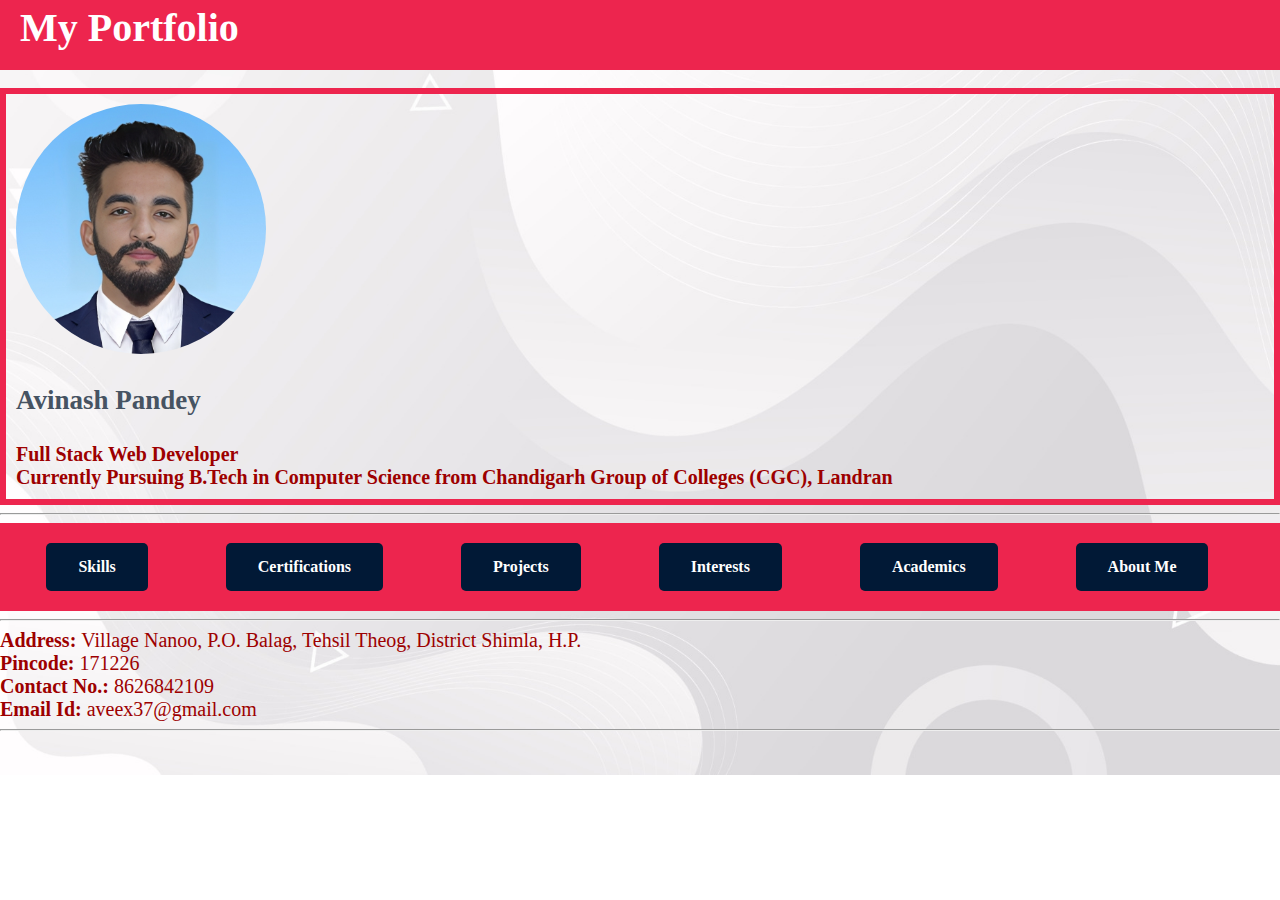
<file: index.html>
<!DOCTYPE html>
<html lang="en">
<head>
    <meta charset="UTF-8">
    <meta name="viewport" content="width=device-width, initial-scale=1.0">
    <title>Document</title>
    <link rel="stylesheet" href="style.css">
</head>
<div class="navbar">  <H1>My Portfolio</H1> </div>
<body>
  <br/>
    <div class="pjikl" >
    <img class="circular-image" src="Picsart_23-01-14_23-47-25-650.jpg" alt="Profile Image">
    <p>Avinash Pandey</p> 
    <p2> <b> Full Stack Web Developer</b></p2>
    <br/>
    <p2> <b> Currently Pursuing B.Tech in Computer Science from Chandigarh Group of Colleges (CGC), Landran</b></p2>
    </div>

    <hr> </hr>
    <div2 class="button-container">
        <button> <a href="http://127.0.0.1:5500/Portfolio/skills.html"> Skills 
        </a></button>
        <button> <a href="http://127.0.0.1:5500/Portfolio/certifications.html"> Certifications
        </a></button>
        <button> <a href="http://127.0.0.1:5500/Portfolio/projects.html"> Projects
        </a></button>
        <button> <a href="http://127.0.0.1:5500/Portfolio/Interests.html"> Interests
        </a></button>
        <button> <a href="http://127.0.0.1:5500/Portfolio/academics.html">Academics </a></button>
        <button> <a href="http://127.0.0.1:5500/Portfolio/aboutme.html"> About Me 
        </a> </button>
        
    </div2>
    <hr/>
    <div> <p2> <b>Address: </b> Village Nanoo, P.O. Balag, Tehsil Theog, District Shimla, H.P. </p2> </div>
    <div> <p2> <b>Pincode:</b> 171226 </p2> </div>
     <div> <p2> <b>Contact No.: </b> 8626842109  </p2> </div>
     <div> <p2> <b>Email Id:</b> aveex37@gmail.com </p2> </div>
    <hr> </hr>
    

    <br> </br>

    <script>
        const toggleDarkMode = () => {
          document.body.classList.toggle('dark-mode');
        };
      
        // Add a button or any trigger element for toggling dark mode
        document.getElementById('dark-mode-toggle').addEventListener('click', toggleDarkMode);
      </script>

<script>
    document.querySelectorAll('a[href^="#"]').forEach(anchor => {
      anchor.addEventListener('click', function (e) {
        e.preventDefault();
  
        document.querySelector(this.getAttribute('href')).scrollIntoView({
          behavior: 'smooth'
        });
      });
    });
  </script>

</body>
</html>
</file>
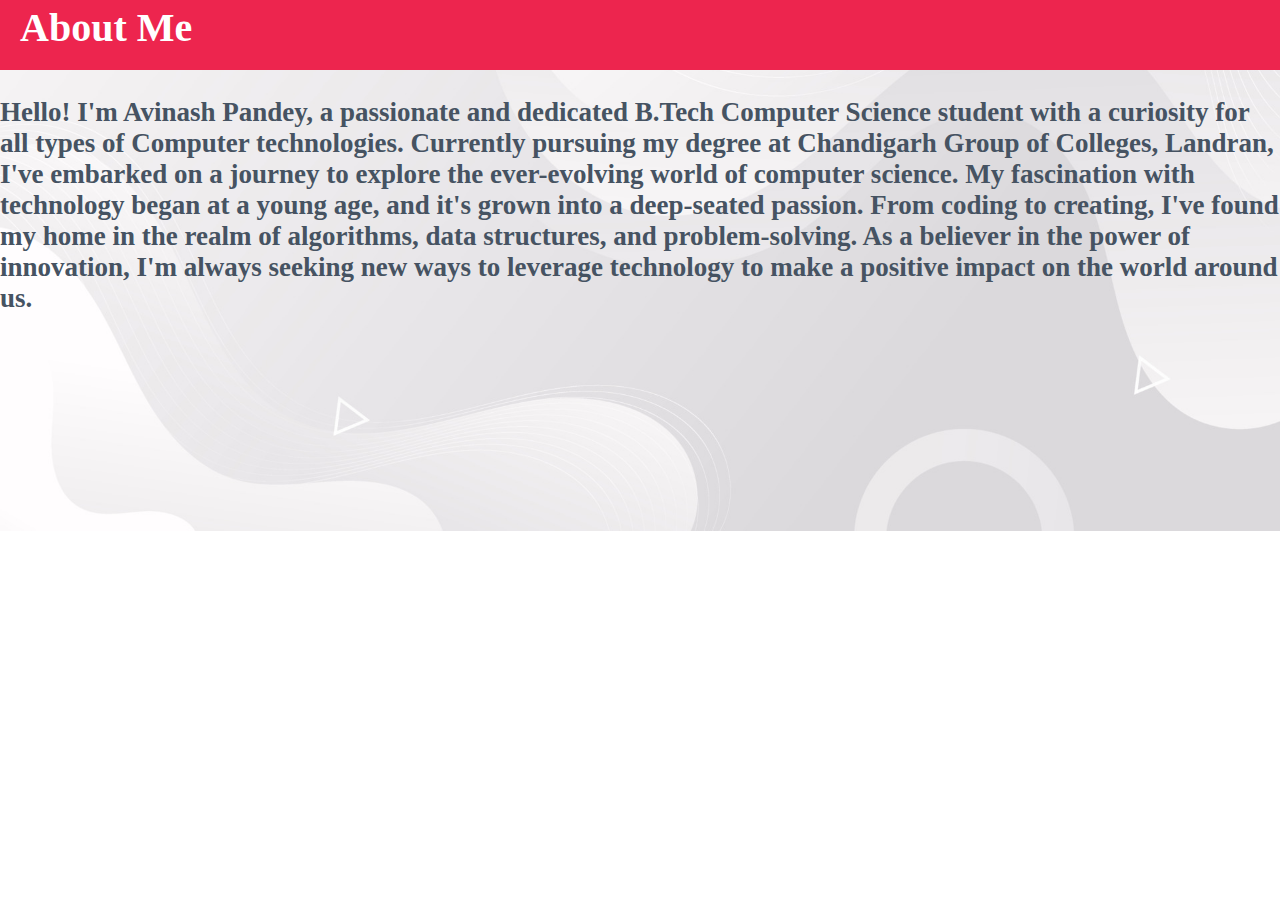
<file: aboutme.html>
<!DOCTYPE html>
<html lang="en">
<head>
    <meta charset="UTF-8">
    <meta name="viewport" content="width=device-width, initial-scale=1.0">
    <title>Document</title>
    <link rel="stylesheet" href="style.css">
</head>
<div class="navbar">  <H1>About Me</H1> </div>

<body>
<p> Hello! I'm Avinash Pandey, a passionate and dedicated B.Tech Computer Science student with a curiosity for all types of Computer technologies. Currently pursuing my degree at Chandigarh Group of Colleges, Landran, I've embarked on a journey to explore the ever-evolving world of computer science.

    My fascination with technology began at a young age, and it's grown into a deep-seated passion. From coding to creating, I've found my home in the realm of algorithms, data structures, and problem-solving. As a believer in the power of innovation, I'm always seeking new ways to leverage technology to make a positive impact on the world around us.</p>
</body>
</html>
</file>
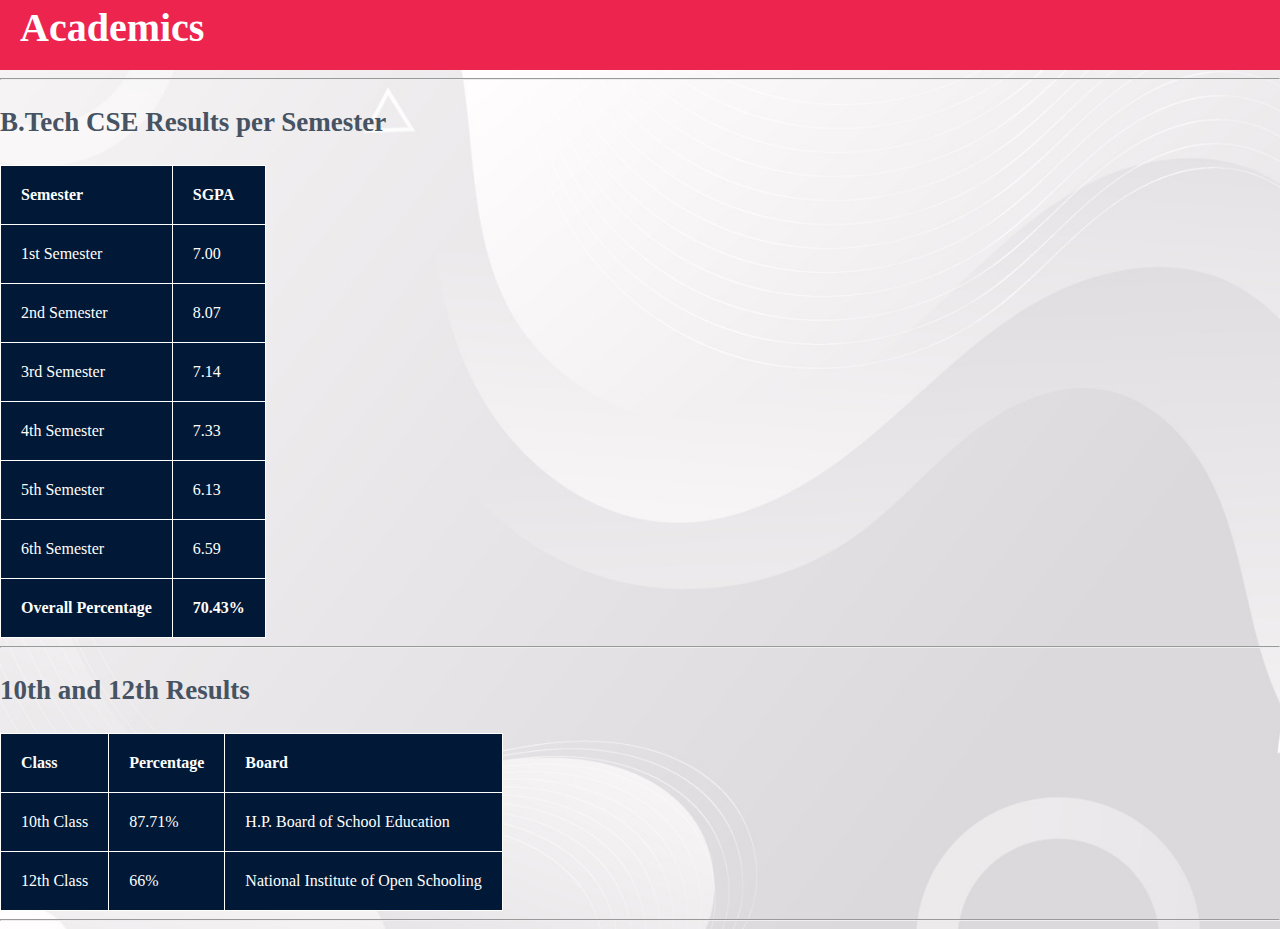
<file: academics.html>
<!DOCTYPE html>
<html lang="en">
<head>
    <meta charset="UTF-8">
    <meta name="viewport" content="width=device-width, initial-scale=1.0">
    <title>Document</title>
    <link rel="stylesheet" href="style.css">
</head>
<body>
    <div class="navbar"> <H1>Academics</H1> 
    </div>
    <hr> </hr>
    <P> B.Tech CSE Results per Semester </P>

    <table>
      <tr>
        <th>Semester</th>
        <th>SGPA</th>
      </tr>
      <tr>
        <td>1st Semester</td>
        <td>7.00</td>
      </tr>
      <tr>
        <td>2nd Semester</td>
        <td>8.07</td>
      </tr>
      <tr>
          <td>3rd Semester</td>
          <td>7.14</td>
        </tr>
        <tr>
          <td>4th Semester</td>
          <td>7.33</td>
        </tr>
        <tr>
          <td>5th Semester</td>
          <td>6.13</td>
        </tr>
        <tr>
          <td>6th Semester</td>
          <td>6.59</td>
        </tr>
        <tr>
          <td> <b> Overall Percentage </b></td>
          <td> <b> 70.43% </b> </td>
        </tr>
    </table>
    

      <hr> </hr>
      
      <P> 10th and 12th Results </P>
    <table>
        <tr>
          <th>Class</th>
          <th>Percentage</th>
          <th>Board</th>
        </tr>
        <tr>
          <td>10th Class</td>
          <td>87.71% </td>
          <td>H.P. Board of School Education</td>
        </tr>
        <tr>
          <td>12th Class</td>
          <td>66% </td>
          <td>National Institute of Open Schooling</td>
        </tr>
      </table>
      <hr> </hr>
</body>

</html>
</file>
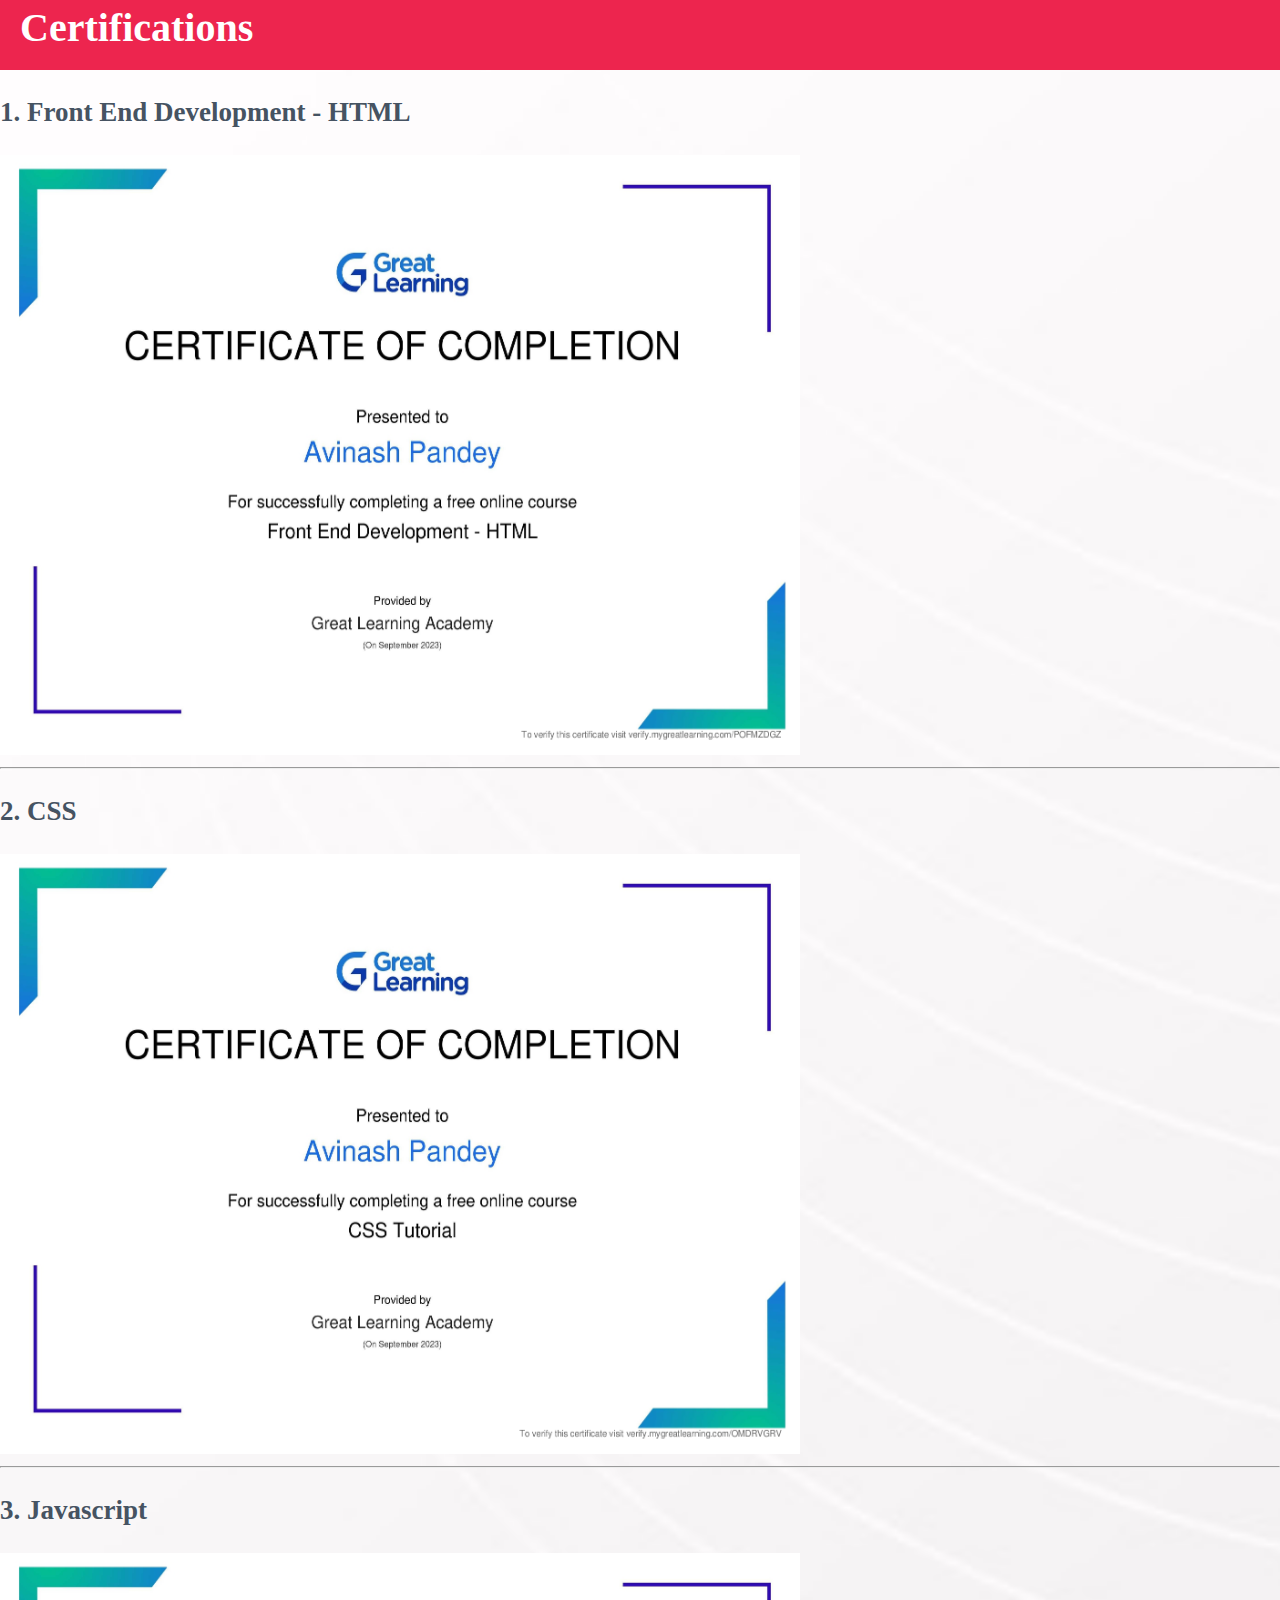
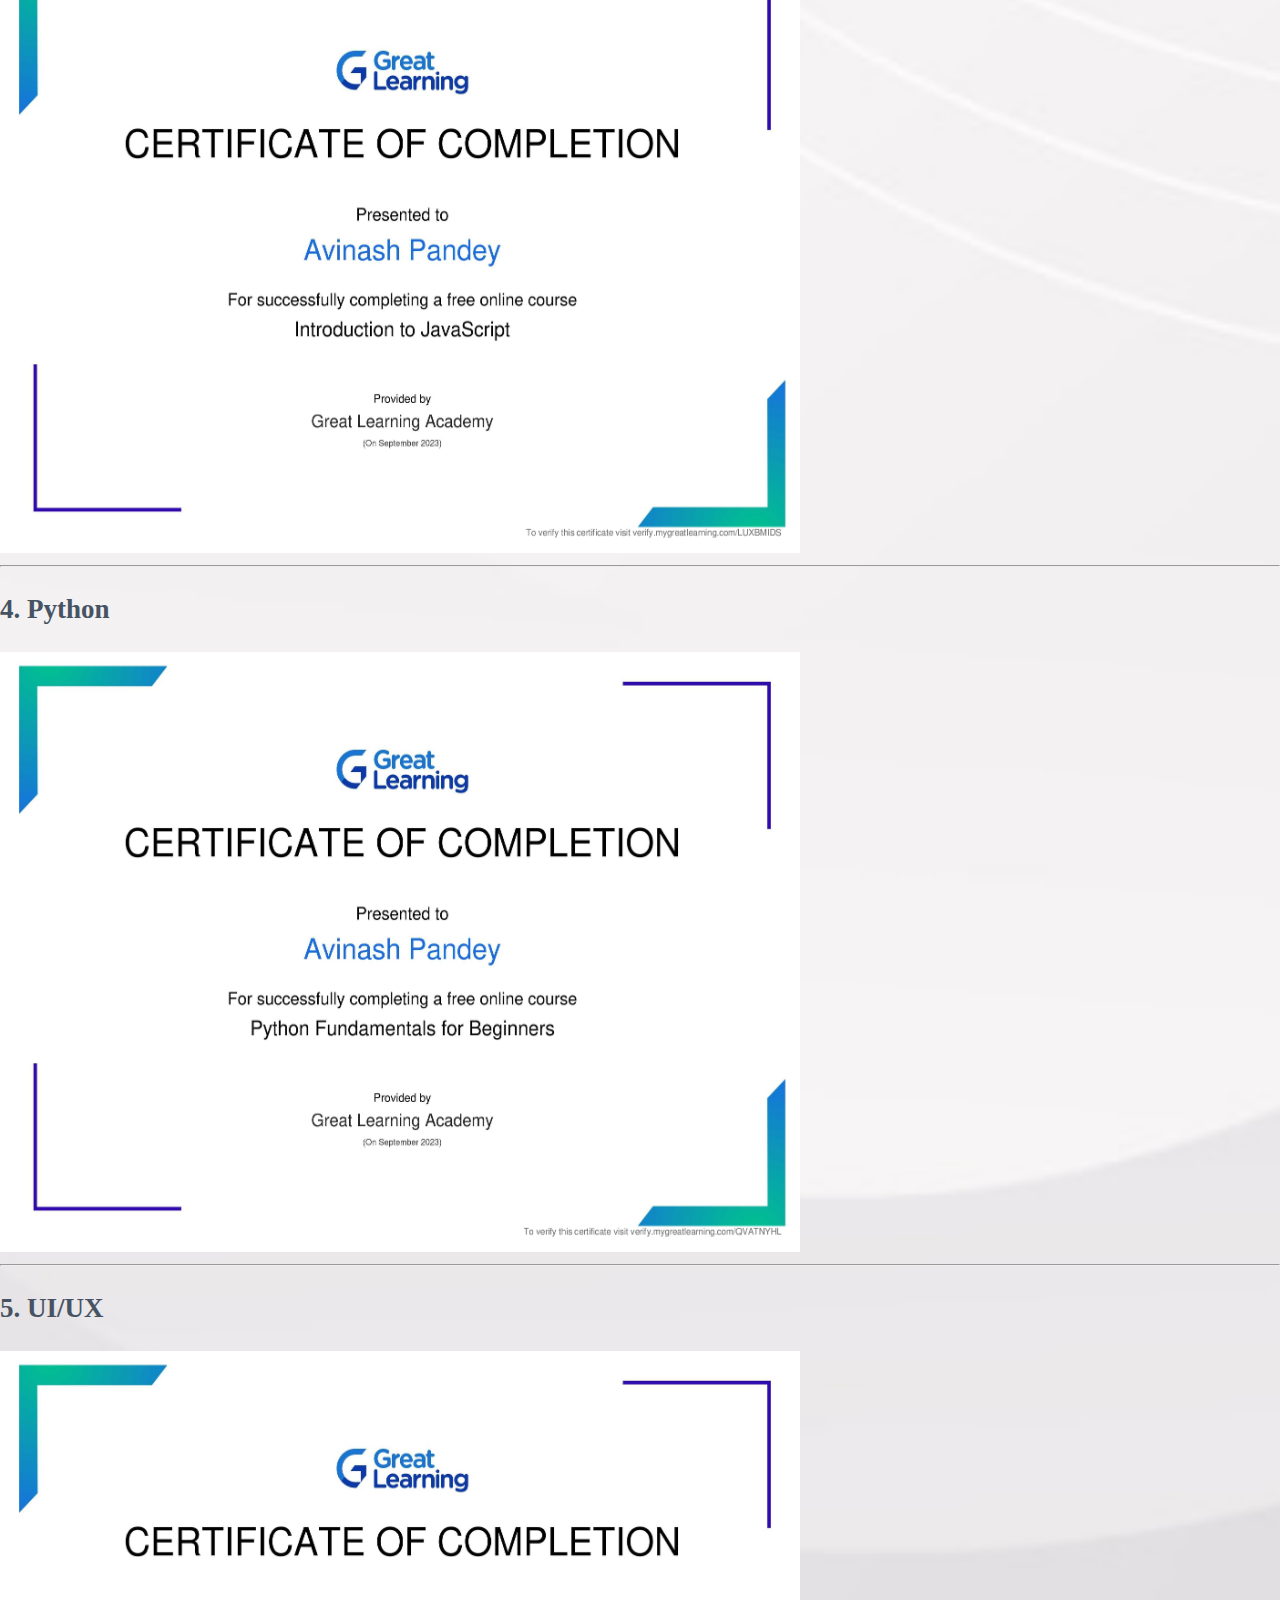
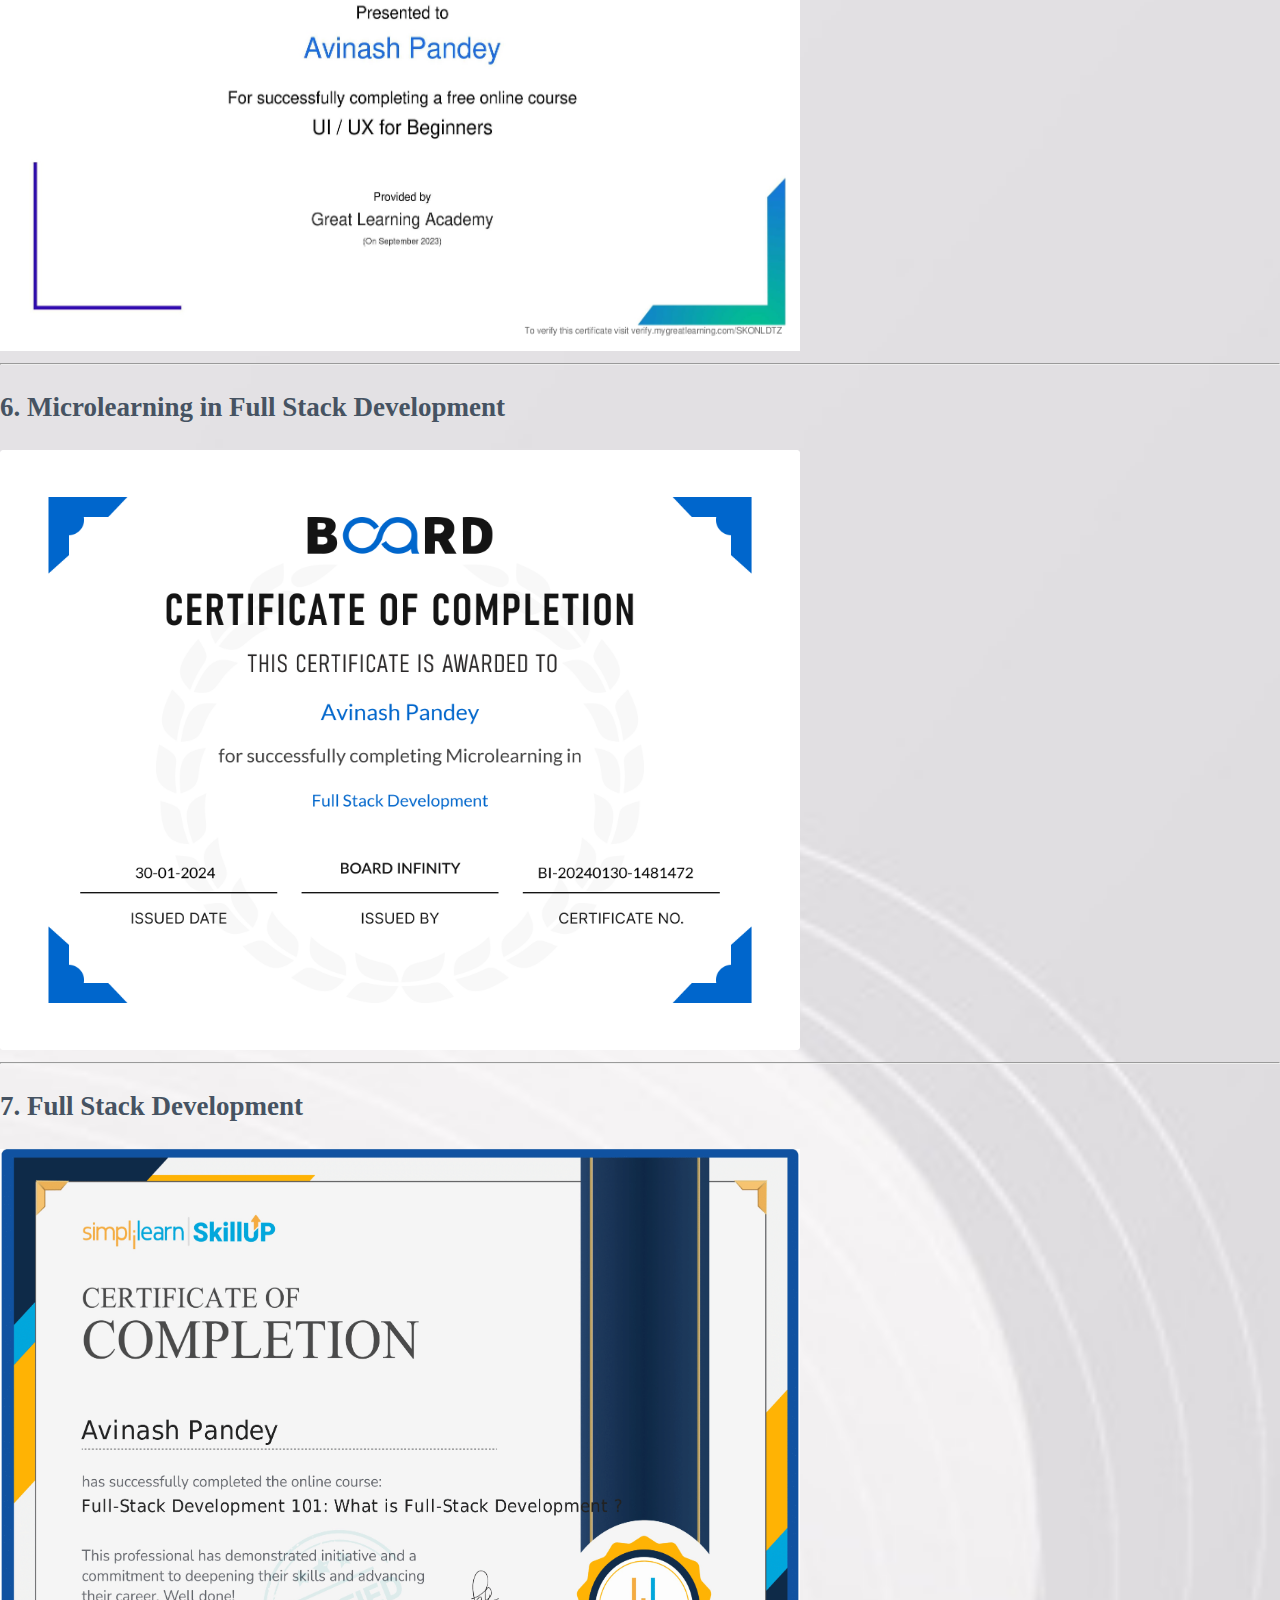
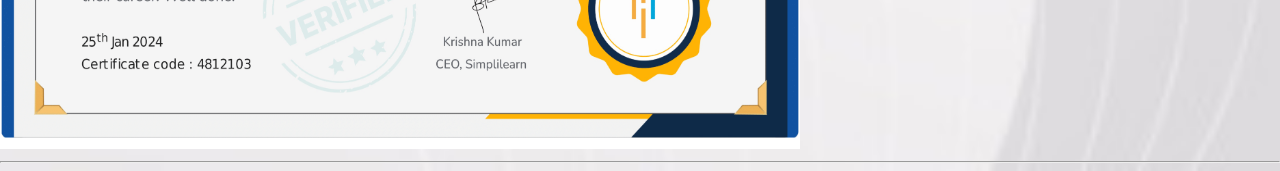
<file: certifications.html>
<!DOCTYPE html>
<html lang="en">
<head>
    <meta charset="UTF-8">
    <meta name="viewport" content="width=device-width, initial-scale=1.0">
    <title>Document</title>
    <link rel="stylesheet" href="style.css">
</head>
<div class="navbar">  <H1>Certifications</H1> </div>
<body>
<P>1. Front End Development - HTML</P>
<img src="course1.jpg" alt="HTML Certificate" height="600px" width="800px">
<hr>
<P>2. CSS </P>
<img src="csscerificate.jpg" alt="HTML Certificate" height="600px" width="800px">
<hr>
<P>3. Javascript </P>
<img src="javascript.jpg" alt="HTML Certificate" height="600px" width="800px">
<hr>
<P>4. Python</P>
<img src="pythonjpg.jpg" alt="HTML Certificate" height="600px" width="800px">
<hr>
<P>5. UI/UX </P>
<img src="uiuxjpg.jpg" alt="HTML Certificate" height="600px" width="800px">
<hr>
<P>6. Microlearning in Full Stack Development</P>
<img src="CERT.png" alt="HTML Certificate" height="600px" width="800px">
<hr>
<P>7. Full Stack Development</P>
<img src="CERT2.png" alt="HTML Certificate" height="600px" width="800px">
<hr>

</body>
</html>
</file>
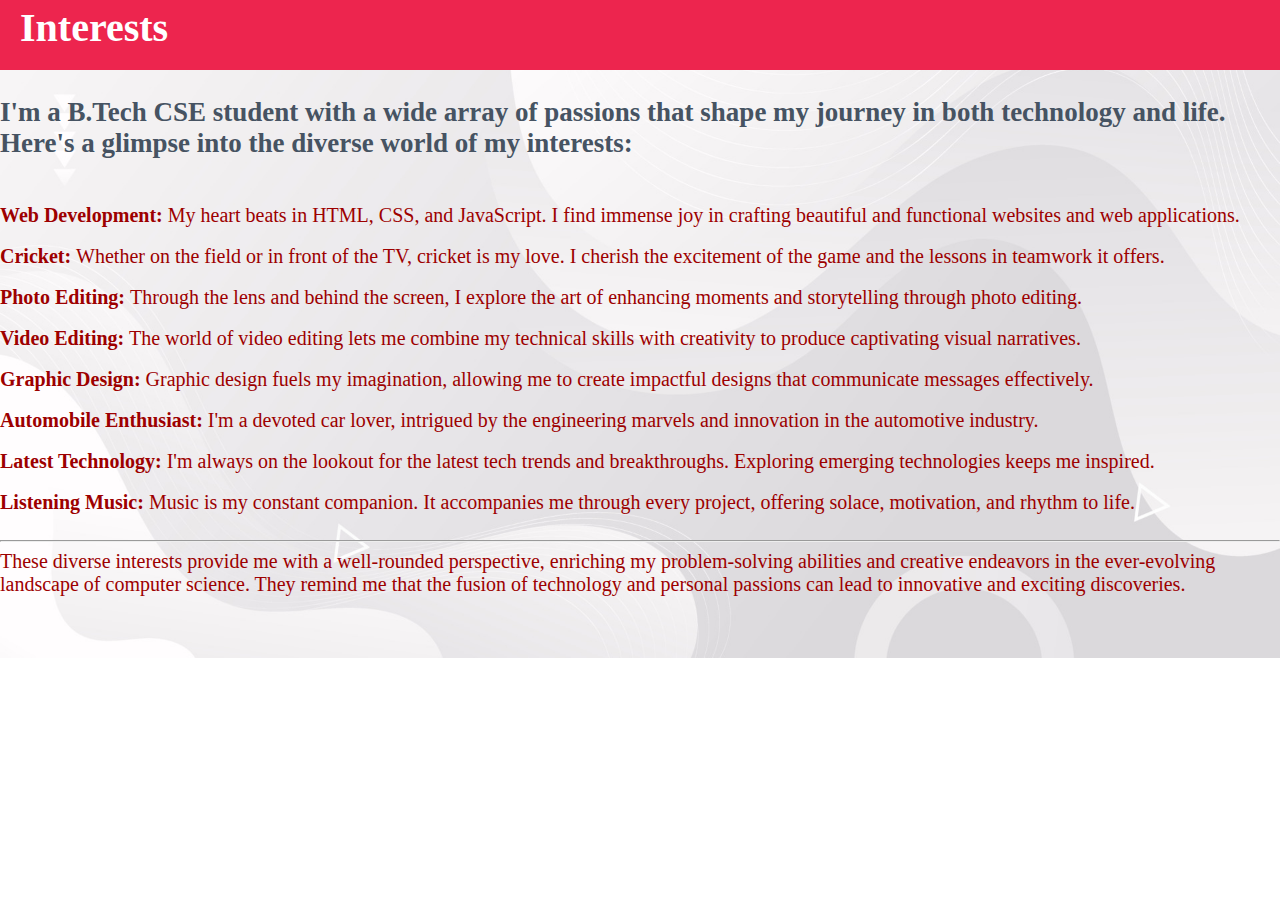
<file: Interests.html>
<!DOCTYPE html>
<html lang="en">
<head>
    <meta charset="UTF-8">
    <meta name="viewport" content="width=device-width, initial-scale=1.0">
    <title>Document</title>
    <link rel="stylesheet" href="style.css">
</head>
<div class="navbar">  <H1>Interests</H1> </div>

<body>
<p> I'm a B.Tech CSE student with a wide array of passions that shape my journey in both technology and life. Here's a glimpse into the diverse world of my interests:</p>
</br>
<div> <p2> <b> Web Development: </b> My heart beats in HTML, CSS, and JavaScript. I find immense joy in crafting beautiful and functional websites and web applications. </p2> </div>
</br>
<div> <p2> <b>    Cricket: </b> Whether on the field or in front of the TV, cricket is my love. I cherish the excitement of the game and the lessons in teamwork it offers. </p2> </div>
</br>   
<div> <p2> <b>    Photo Editing: </b> Through the lens and behind the screen, I explore the art of enhancing moments and storytelling through photo editing.   </p2> </div>
</br>   
<div> <p2> <b>   Video Editing:</b> The world of video editing lets me combine my technical skills with creativity to produce captivating visual narratives.  </p2> </div>
</br>    
<div> <p2> <b>   Graphic Design:</b> Graphic design fuels my imagination, allowing me to create impactful designs that communicate messages effectively. </p2> </div>
</br>    
<div> <p2> <b>    Automobile Enthusiast:</b> I'm a devoted car lover, intrigued by the engineering marvels and innovation in the automotive industry.          </p2> </div>
</br>    
<div> <p2> <b> Latest Technology:</b> I'm always on the lookout for the latest tech trends and breakthroughs. Exploring emerging technologies keeps me inspired. </p2> </div>
</br>    
<div> <p2> <b>   Listening Music: </b>Music is my constant companion. It accompanies me through every project, offering solace, motivation, and rhythm to life. </p2> </div>
</br>
<hr/>   
    <p2>These diverse interests provide me with a well-rounded perspective, enriching my problem-solving abilities and creative endeavors in the ever-evolving landscape of computer science. They remind me that the fusion of technology and personal passions can lead to innovative and exciting discoveries. </p2>
    
    
</body>
</html>
</file>
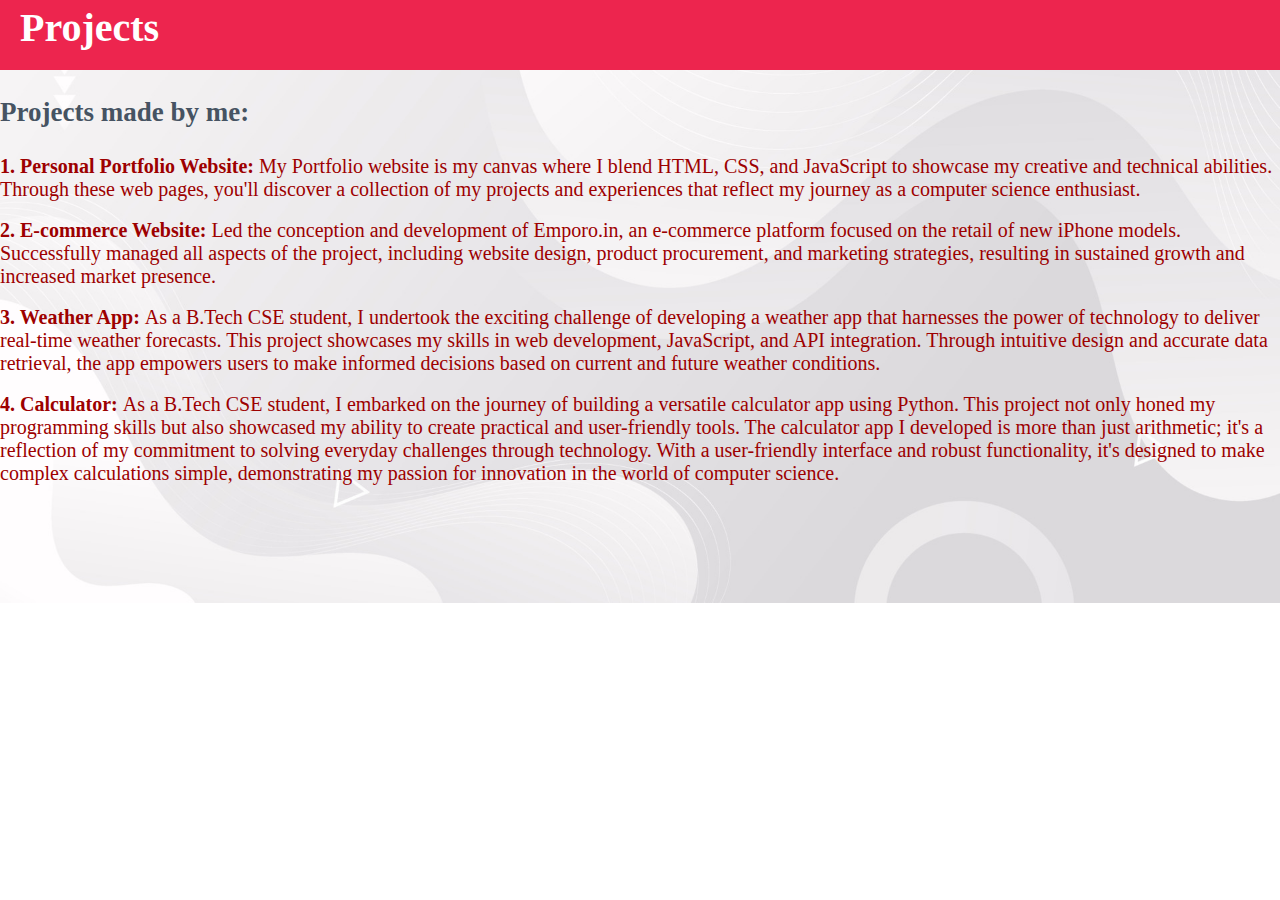
<file: projects.html>
<!DOCTYPE html>
<html lang="en">
<head>
    <meta charset="UTF-8">
    <meta name="viewport" content="width=device-width, initial-scale=1.0">
    <title>Document</title>
    <link rel="stylesheet" href="style.css">
</head>
<div class="navbar">  <H1>Projects</H1> </div>

<body>
<p> Projects made by me:</p>
<div> <p2> <b> 1. Personal Portfolio Website: </b>  My Portfolio website is my canvas where I blend HTML, CSS, and JavaScript to showcase my creative and technical abilities. Through these web pages, you'll discover a collection of my projects and experiences that reflect my journey as a computer science enthusiast.</p2> </div>
<br/>

<div> <p2> <b> 2. E-commerce Website: </b>  Led the conception and development of Emporo.in, an e-commerce platform focused on the retail of new iPhone models. Successfully managed all aspects of the project, including website design, product procurement, and marketing strategies, resulting in sustained growth and increased market presence. </p2> </div>
<br/>

<div> <p2> <b> 3. Weather App: </b> As a B.Tech CSE student, I undertook the exciting challenge of developing a weather app that harnesses the power of technology to deliver real-time weather forecasts. This project showcases my skills in web development, JavaScript, and API integration. Through intuitive design and accurate data retrieval, the app empowers users to make informed decisions based on current and future weather conditions. </p2> </div>
<br/>

<div> <p2> <b> 4. Calculator: </b> As a B.Tech CSE student, I embarked on the journey of building a versatile calculator app using Python. This project not only honed my programming skills but also showcased my ability to create practical and user-friendly tools. The calculator app I developed is more than just arithmetic; it's a reflection of my commitment to solving everyday challenges through technology. With a user-friendly interface and robust functionality, it's designed to make complex calculations simple, demonstrating my passion for innovation in the world of computer science.  </p2> </div>
    
</body>
</html>
</file>
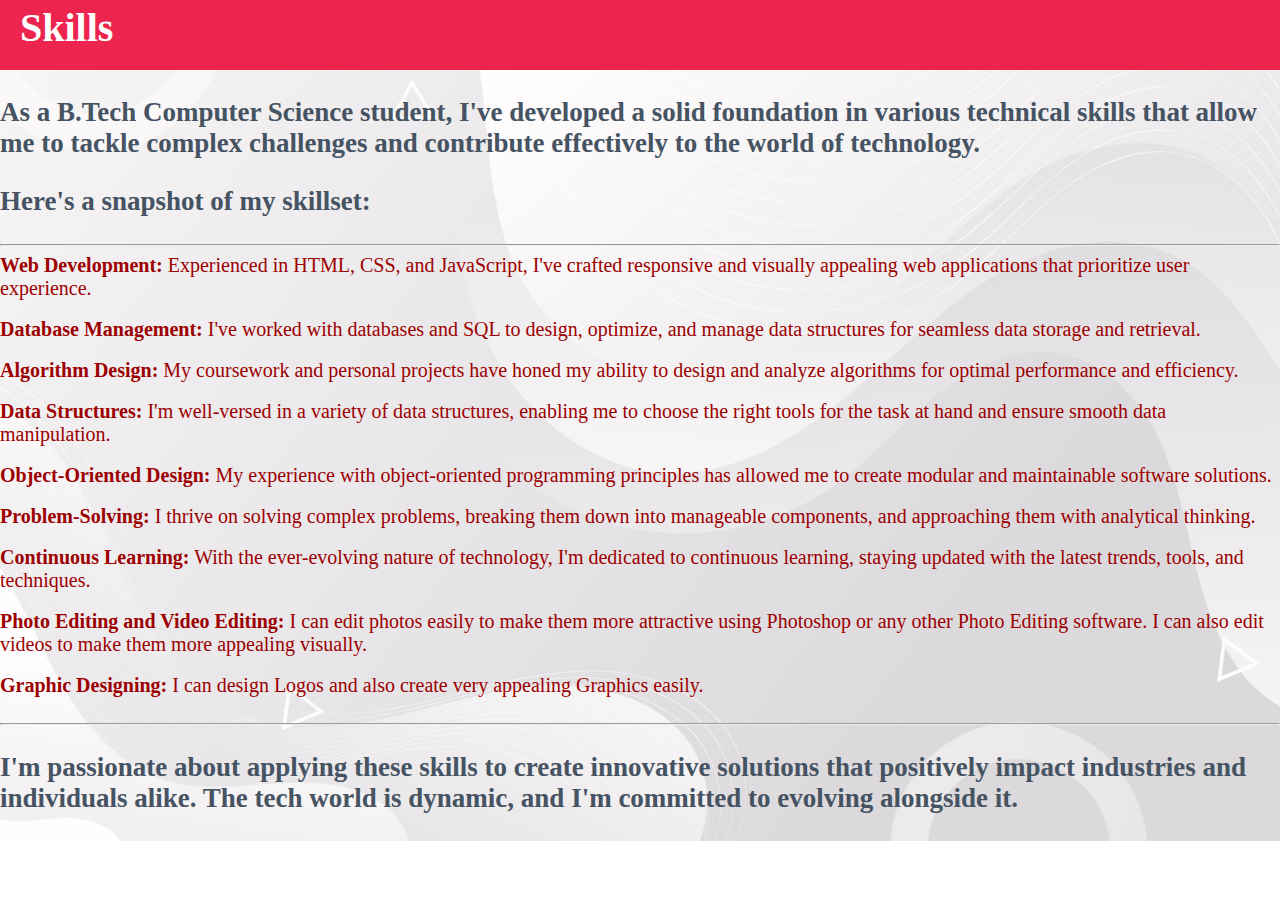
<file: skills.html>
<!DOCTYPE html>
<html lang="en">
<head>
    <meta charset="UTF-8">
    <meta name="viewport" content="width=device-width, initial-scale=1.0">
    <title>Document</title>
    <link rel="stylesheet" href="style.css">
</head>
<div class="navbar">  <H1>Skills</H1> </div>

<body>
<p> As a B.Tech Computer Science student, I've developed a solid foundation in various technical skills that allow me to tackle complex challenges and contribute effectively to the world of technology. </p>
<div> <p> Here's a snapshot of my skillset: </p> </div>

<hr/> 

<div> <p2> <b>Web Development:</b> Experienced in HTML, CSS, and JavaScript, I've crafted responsive and visually appealing web applications that prioritize user experience. </p2> </div>
<br/>

<div> <p2> <b>Database Management:</b> I've worked with databases and SQL to design, optimize, and manage data structures for seamless data storage and retrieval.  </p2> </div>
<br/>

<div> <p2> <b>Algorithm Design:</b> My coursework and personal projects have honed my ability to design and analyze algorithms for optimal performance and efficiency. </p2> </div>
<br/>

<div> <p2> <b>Data Structures:</b> I'm well-versed in a variety of data structures, enabling me to choose the right tools for the task at hand and ensure smooth data manipulation. </p2> </div>
<br/>

<div> <p2> <b>Object-Oriented Design:</b> My experience with object-oriented programming principles has allowed me to create modular and maintainable software solutions. </p2> </div>
<br/>

<div> <p2> <b>Problem-Solving:</b> I thrive on solving complex problems, breaking them down into manageable components, and approaching them with analytical thinking. </p2> </div>
<br/>

<div> <p2> <b>Continuous Learning:</b> With the ever-evolving nature of technology, I'm dedicated to continuous learning, staying updated with the latest trends, tools, and techniques. </p2> </div>
<br/>

<div> <p2> <b>Photo Editing and Video Editing:</b> I can edit photos easily to make them more attractive using Photoshop or any other Photo Editing software. I can also edit videos to make them more appealing visually. </p2> </div>
<br/>

<div> <p2> <b>Graphic Designing:</b> I can design Logos and also create very appealing Graphics easily. </p2> </div>
<br/>

<hr/> 

<p> I'm passionate about applying these skills to create innovative solutions that positively impact industries and individuals alike. The tech world is dynamic, and I'm committed to evolving alongside it.</p>


    
</body>
</html>
</file>
<file: style.css>
h1 {color: white;
    font-family: "Century Gothic";
    font-size: 40px;
    margin: 0;
    padding-left: 20px;
    padding-top: 4px;
   }

   body, nav {
    margin: 0;
    padding: 0;
  }

table {font-color: #ffffff;}

a {color: #ffffff;}

a2 {color: #ffffff}

p {color: #465362}

p2 {color: #9d0000}

button {background-color: #011936;
       border: none;
       color: black;
       padding: 15px 32px;
       margin-right: 25px;
       text-align: center;
       text-decoration: none;
       display: inline-block;
       font-size: 16px;
       font-weight: bold;
       border-radius: 5px; /* Add rounded corners */
       cursor: pointer; /* Change cursor to pointer on hover */
      }
      button:hover {
        background-color: #0b6fb2;
        transition: background-color 0.3s ease;
      }

body { margin: 0;
  padding: 0;
  background-image: url('bgr.jpg'); /* Replace 'your-image-url.jpg' with the path to your image */
  background-size: cover; /* This property ensures that the background image covers the entire element */
  background-position: center; /* Center the background image */
  background-repeat: no-repeat; /* Prevent the background image from repeating */
  font-family: Arial, sans-serif; /* Set a default font family */
  color: #ffffff; /* Set a default text color */
}

table, th, td {
    border: 1px solid rgb(255, 255, 255);
    border-collapse: collapse;
  }
  th, td {
    background-color: #011936;
    color: #ffffff;
  }

  th { font-family: Century Gothic;
    text-align: left;
  }

  td {font-family: Century Gothic;
    font-weight: normal;
  }

  th, td {
    padding: 20px;
  }

  .navbar {height: 70px;
        background-color: #ed254e;
        padding-left: 0px
        margin:0% ;
    }

  a { text-decoration: none;
    font-family: Century Gothic}

  a2 { text-decoration: none;
       font-family: Century Gothic
       margin-left: 400px;
       margin-bottom: 40px;}

p {font-family: Century Gothic;
   font-weight: bold;
   font-size: 27px;}

p2 {font-family: Century Gothic;
    font-weight: normal;
    font-size: 20px;}

.button-container {
    background-color: #ED254E;
    display: flex; /* Arrange buttons in a row */
    justify-content: space-around; /* Space buttons evenly */
    align-items: center; /* Center buttons vertically */
    padding: 20px; /* Add some spacing around the buttons */
  }

  body.dark-mode {
    background-color: #121212;
    color: #ffffff;
  }

/* Circular image styling */
.circular-image {
  border-radius: 50%; /* Make it circular */
  width: 250px; /* Adjust the size as needed */
  height: 250px;
  object-fit: cover; /* Maintain aspect ratio */
}

/* Example for a bouncing animation */
@keyframes bounce {
  0%, 20%, 50%, 80%, 100% {
    transform: translateY(0);
  }
  40% {
    transform: translateY(-20px);
  }
  60% {
    transform: translateY(-10px);
  }
}

.bounce-on-hover:hover {
  animation: bounce 1s ease infinite;
}

/* Example for scaling an element on hover */
.scale-on-hover:hover {
  transform: scale(1.1); /* Increase size by 10% on hover */
}

         .pjikl {
          border: 6px solid #ED254E;
          padding: 10px; 
      }
</file>
